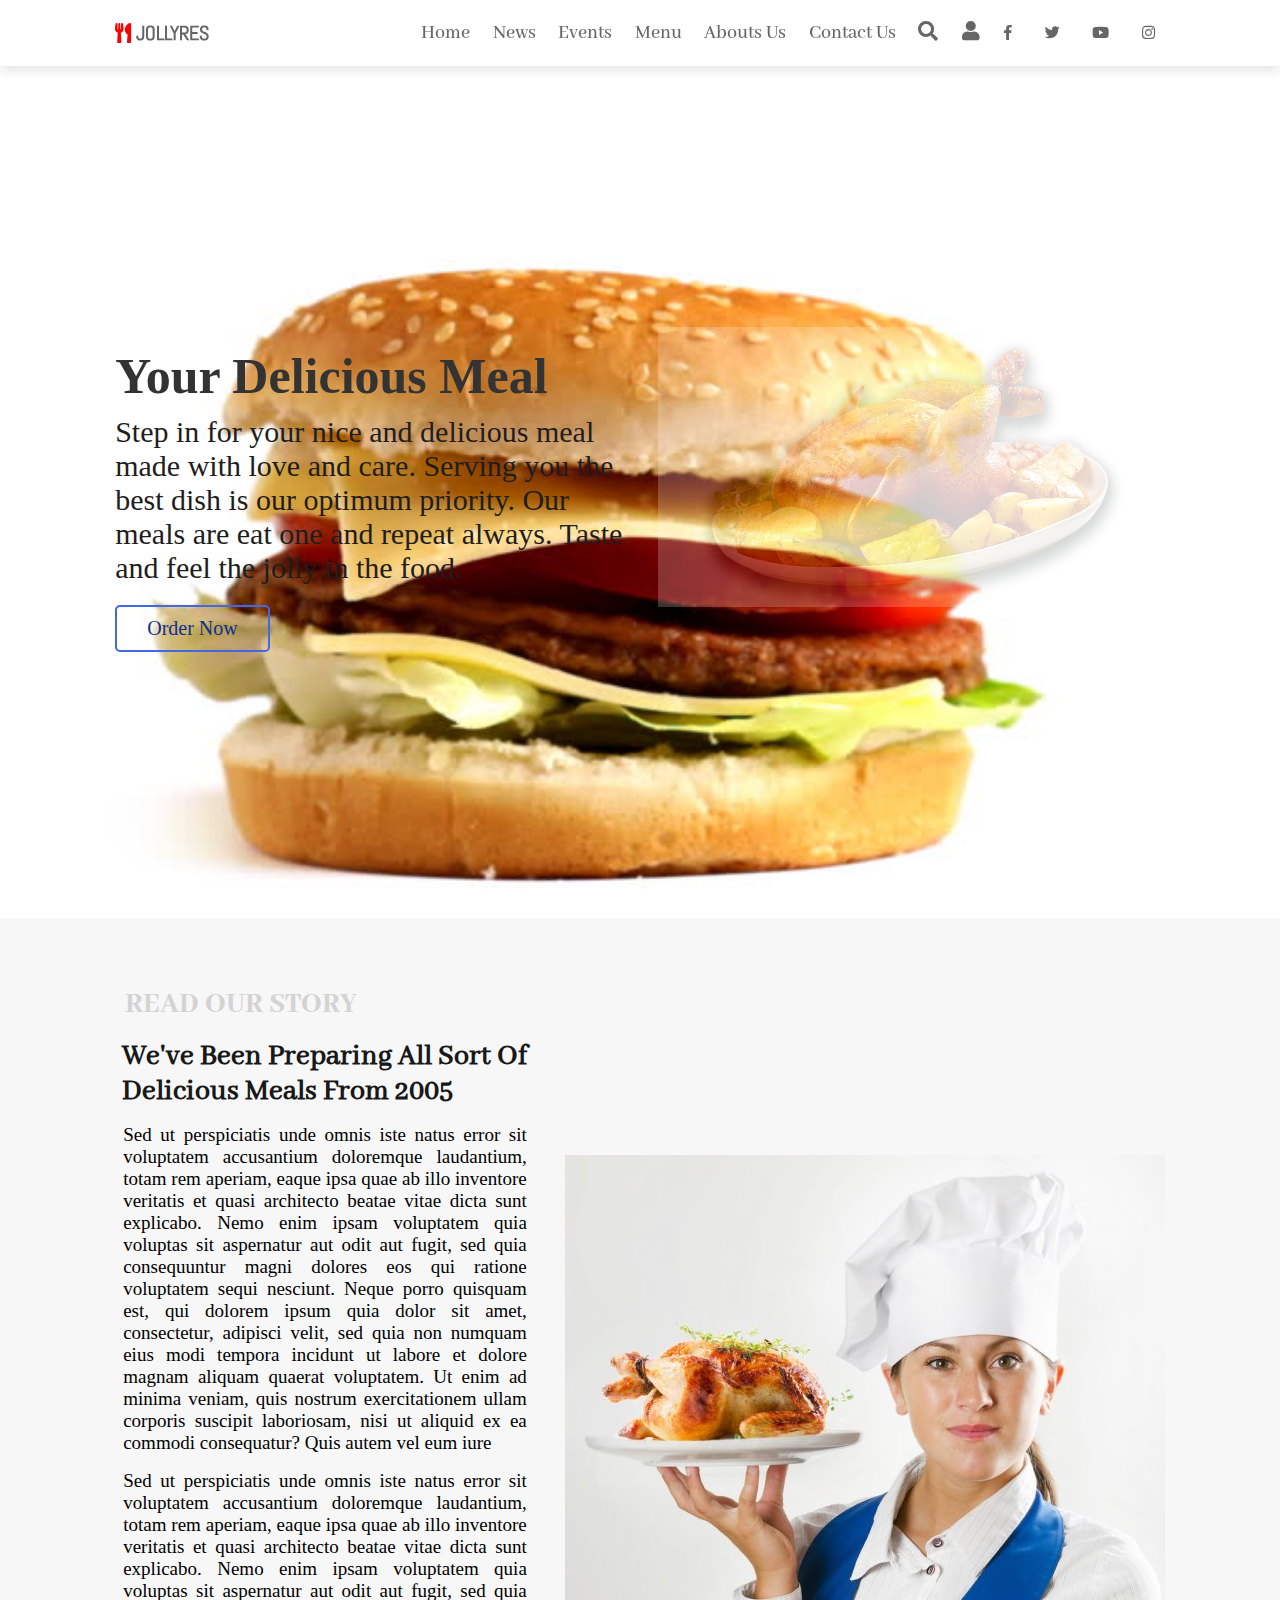
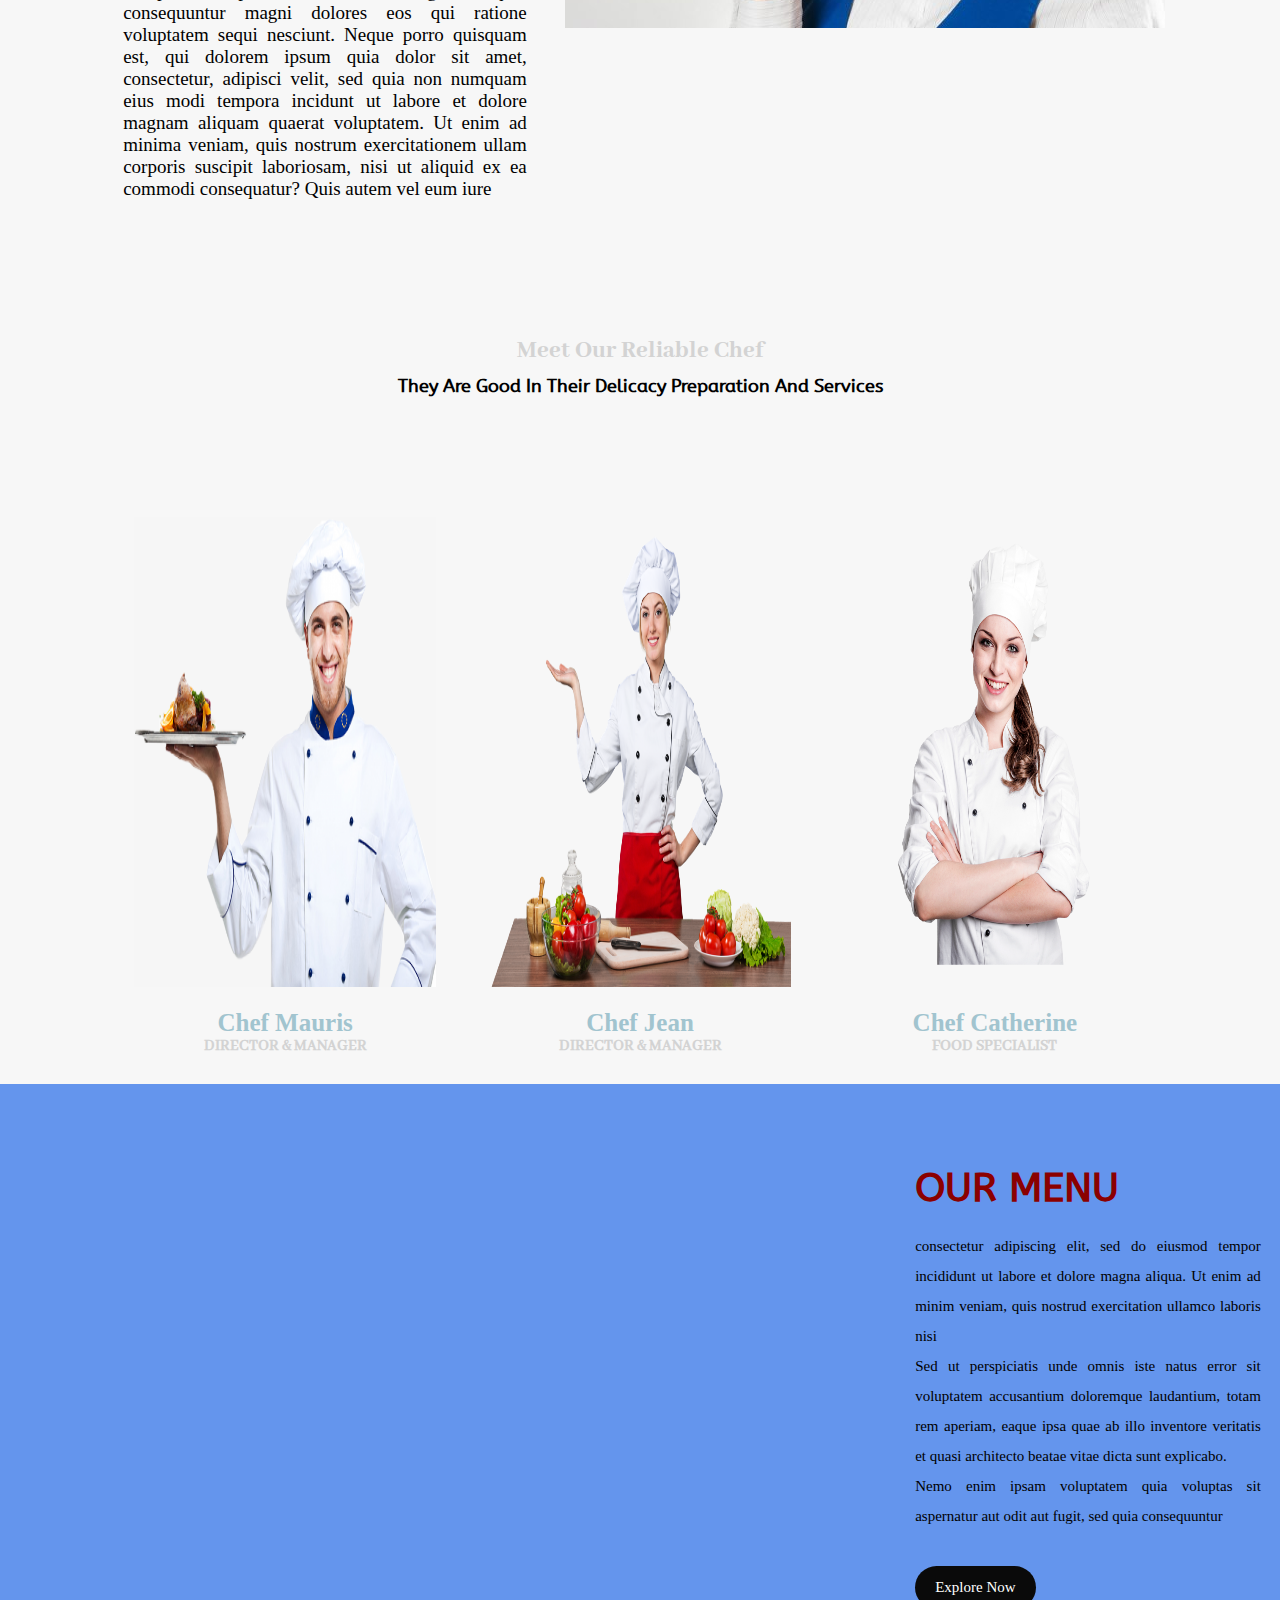
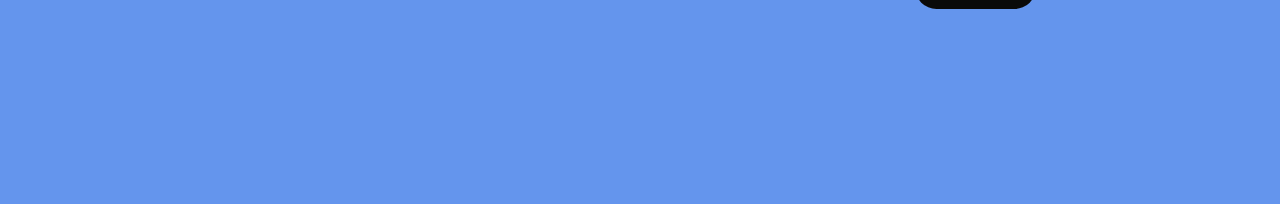
<file: index.html>
<!DOCTYPE html>
<html lang="en">
<head>
    <meta charset="UTF-8">
    <meta http-equiv="X-UA-Compatible" content="IE=edge">
    <meta name="viewport" content="width=device-width, initial-scale=1.0">
    <title>Jolly Restaurant</title>
    <link rel="stylesheet" href="./css/style.css">
    <link rel="stylesheet" href="./css/all.min.css">
    <link rel="stylesheet" href="./css/fonts.css">
</head>
<body>
    <section>
        <!--Navigation menu-->
        <header>
            <a href="index.html" class="brand-logo"><i class="fas fa-utensils"></i>JOLLYRES</a>
            <div id="menu-bar" class="fas fa-bars"></div>
            
                <nav class="navbar">
                    
                    <a href="#">Home</a>
                    <a href="#">News</a>
                    <a href="#">Events</a>
                    <a href="#">Menu</a>
                    <a href="#">Abouts Us</a>
                    <a href="#">Contact Us</a>
                    <a href="search.html" class="search">
                        <i class="fas fa-search"></i>
                    </a>
                    
                    <a href="login.html" class="user">
                        <i class="fas fa-user"></i>
                    </a>
                    
                        <a href="#"><i class="fab fa-facebook-f link"></i></a>
                        <a href="#"><i class="fab fa-twitter link"></i></a>
                        <a href="#"><i class="fab fa-youtube link"></i></a>
                        <a href="#"><i class="fab fa-instagram link"></i></a>
                    
                </nav>
        </header>
        <!--xx Navigation menu xx-->
    </section>
    <!--Background image section for home-->
    <section class="home-bg-img" id="home_bg">
        <div class="content_write_up">
            <h3>Your Delicious Meal</h3>
            <p>Step in for your nice and delicious meal made with love and care. Serving you the best dish is our optimum priority.
                Our meals are eat one and repeat always. Taste and feel the jolly in the food.
            </p>
            <a href="#" class="btn btn-order">Order Now</a>
        </div>
        <div class="background_img">
            <img src="/images/chicken4.jpg" alt="bg-img">
        </div>
    </section>
    <!--Background image section for home close-->
    <!--site description start-->
    <section class="description">
        <div class="content-left">
         <div class="story">
            <h4>Read our story</h4>
             <h2>We've been preparing all sort of delicious meals from 2005</h2>
        </div>
                <p class="para-top">
                    Sed ut perspiciatis unde omnis iste natus error sit voluptatem accusantium doloremque laudantium, totam rem aperiam, 
                    eaque ipsa quae ab illo inventore veritatis et quasi architecto beatae vitae dicta sunt explicabo. Nemo enim ipsam voluptatem 
                    quia voluptas sit aspernatur aut odit aut fugit, sed quia consequuntur magni dolores eos qui ratione voluptatem sequi nesciunt. 
                    Neque porro quisquam est, qui dolorem ipsum quia dolor sit amet, consectetur, adipisci velit, sed quia non numquam eius modi tempora incidunt ut 
                    labore et dolore magnam aliquam quaerat voluptatem. Ut enim ad minima veniam, quis nostrum exercitationem ullam corporis suscipit laboriosam, nisi 
                    ut aliquid ex ea commodi consequatur? Quis autem vel eum iure 
                </p>
                <p class="para-down">
                    Sed ut perspiciatis unde omnis iste natus error sit voluptatem accusantium doloremque laudantium, totam rem aperiam, 
                    eaque ipsa quae ab illo inventore veritatis et quasi architecto beatae vitae dicta sunt explicabo. Nemo enim ipsam voluptatem 
                    quia voluptas sit aspernatur aut odit aut fugit, sed quia consequuntur magni dolores eos qui ratione voluptatem sequi nesciunt. 
                    Neque porro quisquam est, qui dolorem ipsum quia dolor sit amet, consectetur, adipisci velit, sed quia non numquam eius modi tempora incidunt ut 
                    labore et dolore magnam aliquam quaerat voluptatem. Ut enim ad minima veniam, quis nostrum exercitationem ullam corporis suscipit laboriosam, nisi 
                    ut aliquid ex ea commodi consequatur? Quis autem vel eum iure 
                </p>
             </div>
           <div class="content-right">
                <img src="/images/chef3.jpg" alt="chef">
           </div>
    </section>
    <!--site description end-->
    <!--chef section -->
    <section class="chef-section">
        <div class="container">
            <div class="chef-title">
                <h4>Meet Our Reliable Chef</h4>
                <h2>They are good in their delicacy preparation and services</h2>
            </div>
            
            <div class="chef-wrapper">
            <!--chef item 1 -->
            <div class="chef-item">
                <div class="chef-item-img">
                    <img src="/images/chef-img15.png" alt="chef-manager">
                    <div class="chef-overlay">
                        <p>Lorem ipsum dolor sit amet, consectetur adipiscing elit.</p>
                        <div class="chef-icons">
                            <span>
                                <i href="#" class="fab fa-facebook fa-fw"></i>
                            </span>
                            <span>
                                <i  href="#" class="fas fa-envelope fa-fw"></i>
                            </span>
                        </div>
                    </div>
                </div>
           
            <div class="chef-item-footer">
                <h2>Chef Mauris</h2>
                <h3>Director & Manager</h3>
            </div>
        </div>
        <!--chef item 1 end -->
        <!--chef item 2 -->
        <div class="chef-item">
            <div class="chef-item-img">
                <img src="/images/chef-img2.png" alt="chef-manager">
                <div class="chef-overlay">
                    <p>Lorem ipsum dolor sit amet, consectetur adipiscing elit.</p>
                    <div class="chef-icons">
                        <span>
                            <i  href="#" class="fab fa-facebook fa-fw"></i>
                        </span>
                        <span>
                            <i  href="#" class="fas fa-envelope fa-fw"></i>
                        </span>
                    </div>
                </div>
            </div>
       
        <div class="chef-item-footer">
            <h2>Chef Jean</h2>
            <h3>Director & Manager</h3>
        </div>
    </div>
    <!--chef item 3 end -->
    <div class="chef-item">
        <div class="chef-item-img">
            <img src="/images/chef-img11.png" alt="chef-manager">
            <div class="chef-overlay">
                <p>Lorem ipsum dolor sit amet, consectetur adipiscing elit.</p>
                <div class="chef-icons">
                    <span>
                        <i  href="#" class="fab fa-facebook fa-fw"></i>
                    </span>
                    <span>
                        <i  href="#" class="fas fa-envelope fa-fw"></i>
                    </span>
                </div>
            </div>
        </div>
   
    <div class="chef-item-footer">
        <h2>Chef Catherine</h2>
        <h3>Food Specialist</h3>
    </div>
</div>
<!--chef item 3 end -->
    </div>
    </div>
    </section>
    <!--chef section end -->
    <div class="menu" id="menu">
        <article class="menu-image"></article>
        <article class="menu-text">
            <div class="menu-text-center">
                <h1>Our Menu</h1>
                <p>consectetur adipiscing elit, sed do eiusmod tempor incididunt 
                ut labore et dolore magna aliqua. Ut enim ad minim veniam, 
                quis nostrud exercitation ullamco laboris nisi <br>
                Sed ut perspiciatis unde omnis iste natus error sit voluptatem accusantium
                 doloremque laudantium, totam rem aperiam, eaque ipsa quae ab illo inventore 
                 veritatis et quasi architecto beatae vitae dicta sunt explicabo.<br> Nemo enim 
                 ipsam voluptatem quia voluptas sit aspernatur aut odit aut fugit, sed quia consequuntur
            </p>
                <a href="#">Explore Now</a>
            </div>
        </article>
    </div>
    <script src="./js/script.js"></script>
</body>
</html>
</file>
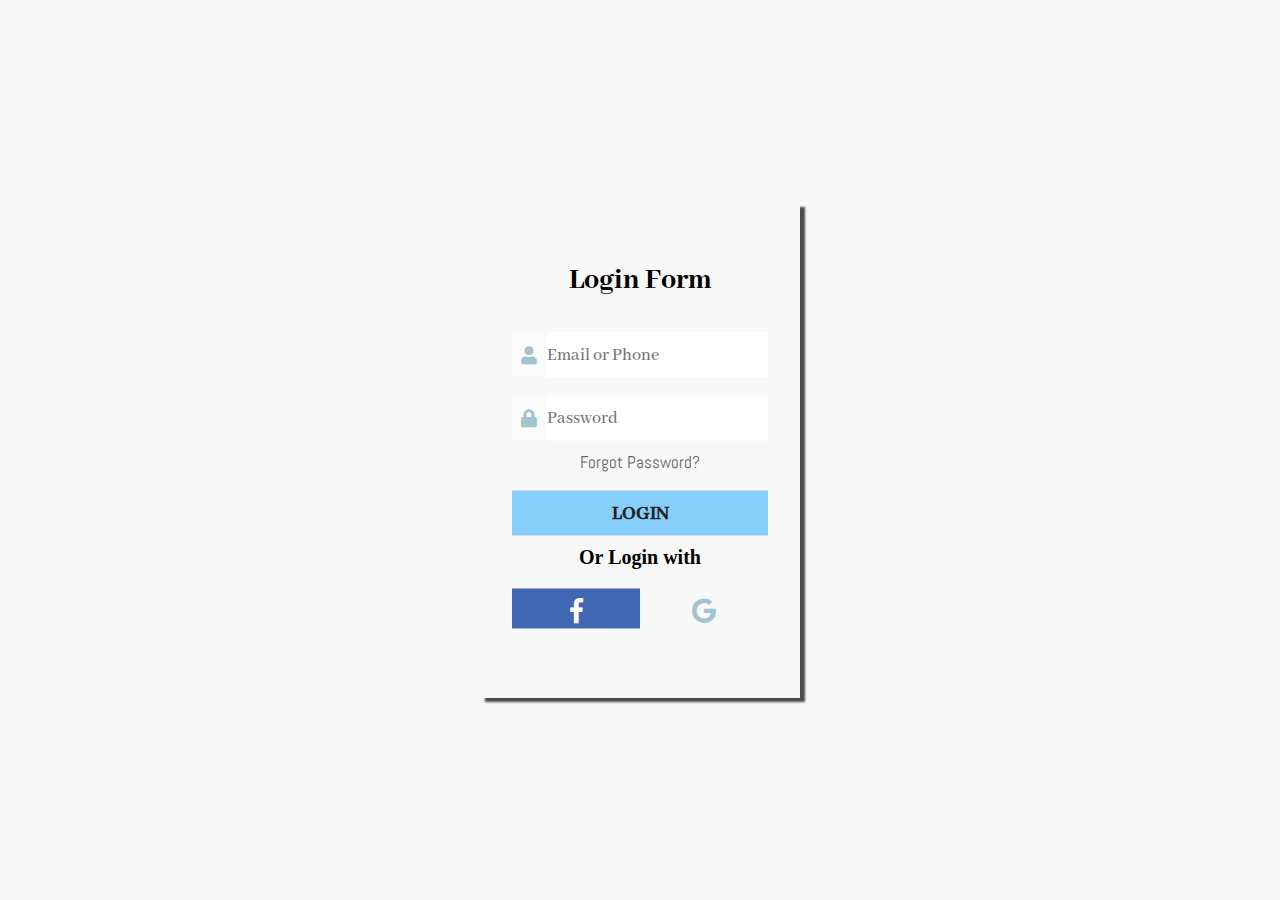
<file: login.html>
<!DOCTYPE html>
<html lang="en">
<head>
    <meta charset="UTF-8">
    <meta http-equiv="X-UA-Compatible" content="IE=edge">
    <meta name="viewport" content="width=device-width, initial-scale=1.0">
    <title>Login</title>
    <link rel="stylesheet" href="./css/style.css">
    <link rel="stylesheet" href="./css/all.min.css">
    <link rel="stylesheet" href="./css/fonts.css">
</head>
<body>
    <div class="bg-img">
        <div class="content">
            <h1>Login Form</h1>
            <form action="" class="form" id="login">
              <div class="field ">
                <span class="fas fa-user"></span>
                <input type="text" name="" placeholder="Email or Phone">
              </div>  
              <div class="field pwd">
                <span class="fas fa-lock"></span>
                <input type="password" name="" placeholder="Password">
              </div> 
              <div class="pass">
                <a href="#">Forgot Password?</a>
              </div>  
              <div class="field space">
                 <input type="submit" name="" value="LOGIN">
              </div>
              <div class="login_social">
                <h3>Or Login with</h3>
              </div> 
              <div class="link">
                <div class="facebook">
                  <i class="fab fa-facebook-f"></i>
                </div> 
                <div class="google">
                  <i class="fab fa-google"></i>
                </div> 
              </div>
                     
            </form>
        </div>
    </div>
    
    <script src="./js/script.js"></script>
</body>
</html>
</file>
<file: css/style.css>
@import url('../css/fonts.css');
*{
    margin: 0;
    padding: 0;
    box-sizing: border-box;
    outline: none;
    text-decoration: none;
    border: none;
    transition: all .2s linear;

}
a{
    text-decoration: none;
}

:root{
    /*--- theme value*/
    --gray-color: #666;
    --white: #ffffff;
    --midnight: #104f55;
    --red:#FF0000;
    --darkred: #8B0000;
    --skyblue: #87cefa;
    --lightblue: #C9F6FF;
    --mid-blue: #a1c4cf;
    /*backgroun gradient color*/
    --moon: linear-gradient(to bottom, #6699ff 0%, #ffcc66 100%);
    --midblue: hsla(240, 25%, 50%);

    /*--- font family*/
    --Abel:'Abel', cursive;
    --ABeeZee-italic: 'ABeeZee-italic', cursive;
    --ABeeZee: 'ABeeZee', cursive;
    --Abhaya-bold: 'Abhaya-bold', cursive;
    --Abhaya-medium: 'Abhaya-medium';
    --Abhaya-regular: 'Abhaya-regular';
}
/*--- Global variables*/
/*--x- Global variables-x--*/
html{
    font-size: 62.5%;
    overflow-x: hidden;
    scroll-behavior: smooth;
    scroll-padding-top: 6rem;
    box-sizing: border-box;
}
header .brand-logo{
    font-size: 2rem;
    font-weight: bolder;
    color: #666;
    font-family: Abel;
}
header .brand-logo:hover{
    color:var(--darkred);
}
header .brand-logo i{
    padding-right: .5rem;
    color: red;
}
body{
    background: #f7f7f7f7;
}
section{
    padding: 0.9rem 9%;
}
header{
    position: fixed;
    top: 0; left: 0; right: 0;
    z-index: 1000;
    display: flex;
    align-items: center;
    justify-content: space-between;
    background: #fff;
    padding: 2rem 9%;
    box-shadow: 0 .5rem 1rem rgba(0, 0, 0, .1);
}
header .navbar a{
    font-size: 2rem;
    margin-left: 2rem;
    color: #666;
    font-family: abhaya-medium;
}
header .navbar a:hover{
    color:orangered
}
header .link{
    margin-right: 1rem;
    font-size: 1.5rem;
    color: #666;
   
   
}

header .link:hover{
    color:var(--mid-blue);
}
#menu-bar{
    font-size: 2.5rem;
    cursor: pointer;
    color: var(--gray-color);
    border: .3rem solid #666;
    border-radius: 0.3rem;
    padding: 0.5rem 1.5rem;
    display: none;
}
/*--Form Authentication---*/
.bg-img{
    background: var(--white);
    box-shadow: 0 .5rem 1rem rgba(0, 0, 0, .1)
}
.content h1{
    font-family: var(--Abhaya-bold);
    font-weight: bold;
    font-size: 3rem;
    margin: 0 0 35px 0;
}
.content{
    position: absolute;
    top: 50%; left: 50%;
    transform: translate(-50%, -50%);
    text-align: center;
    z-index: 999;
    width: 25%;
    height: 55%;
    padding: 60px 32px;
    background: rgba(255,255,255,0.2);
    box-shadow: 5px 4px 2px 0px rgba(0,0,0,0.7);
}
 .field{
     position: relative;
     height: 45px;
     width: 100%;
     display: flex;
     background: rgba(255, 255, 255, 0.4);
    
     
 }
 .field input{
     width:100%;
     height: 100%;
     border: none;
     font-size: 18px;
     font-family: var(--Abhaya-medium);
     color: #222
     
 }
 .field span{
     color:var(--mid-blue);
     width: 40px;
     line-height:45px;
     font-size: 18px;
 }
 .pwd{
    margin-top: 18px; 
 }
 .space{
     margin-top: 18px;
    
 }
.space input{
    cursor: pointer;
    font-size: 20px;
    font-weight: bold;
    background: var(--skyblue);
 }
 .space input:hover{
     background: var(--midnight);
     color: var(--white);
 }
 .pass{
    margin: 10px 0;
    font-size: 17px;
 }
 .pass a{
     color: var(--gray-color);
     font-family: var(--Abel);
 }
 .pass a:hover{
     text-decoration: underline;
     color: lightblue;
 }
 .login_social h3{
     font-size: 20px;
     margin: 10px 0;
 }
 .link{
     display: flex;
     font-size: 25px;
     cursor: pointer;
     color: var(--mid-blue);
 }
 .facebook, .google{
     width: 100%;
     height: 40px;
     line-height: 45px;
     margin: 10px 0;
 }
 .facebook{
     background: #4267B2;
     color: var(--white);
 }

/*--Form Authentication close---*/
/*--background image section---*/
.home-bg-img{
    display: flex;
    flex-wrap: wrap;
    gap: 1.5rem;
    min-height: 100vh;
    align-items: center;
    background: url('../images/bg\ burgerImg.jpg') no-repeat;
    background-size: cover;
    background-position: center center;
}
.home-bg-img .content_write_up{
    flex: 1 1 40rem;
    padding-top: 6.5rem;

}
.home-bg-img .background_img{
    flex: 1 1 40rem;
}
.home-bg-img .background_img img{
    width: 100%;
    padding: 1rem;
    opacity: 0.2;
    animation: float 3s linear infinite;
}
.btn{
    display: inline-block;
    font-size: 20px;
    border: 2px solid royalblue;
    border-radius: 5px;
    padding: 10px 30px;
    position: relative;
    overflow: hidden;
    z-index: 0;
    margin-top: 1rem;
    color: rgb(15, 47, 146);
}

.btn::before{
    content: '';
    position: absolute;
    top: 0;
    right: 0;
    width: 0%;
    height: 100%;
    background: royalblue;
    transition: 0.3s linear;
    z-index: -1;
   
}
.btn:hover::before{
    width: 100%;
    left: 0;   
}
.btn:hover{
    color: #fff;
}


.home-bg-img .content_write_up h3{
    font-size: 5rem;
    color: #333;
}
.home-bg-img .content_write_up p{
    font-size: 3rem;
    color: rgb(31, 29, 29);
    padding: 1rem 0;
}
@keyframes float{
    0%, 100%{
        transform: translateY(0rem);
    }
    50%{
        transform: translateY(3rem)
    }
}
/*--background image section close---*/
/*--story content---*/
.description{
    margin-top: 5rem;
    overflow-x: hidden;
}

.story h4{
    font-size: 3rem;
    text-transform: uppercase;
    font-family: var(--Abhaya-bold);
    color: lightgray;
    padding: 1rem;
}
.story h2{
    font-size: 3rem;
    text-transform: capitalize;
    opacity: 0.9;
    font-family: var(--Abhaya-regular);
    padding: 0.7rem;
    
    
}
.content-left p{
    font-size: 1.9rem ;
    padding: 0.8rem;
    text-align: justify;
}

.description{
    display: grid;
    grid-template-columns: repeat(2, 1fr);
    grid-gap: 3rem;
    align-items: center;
}
/*--story content close---*/
/*--chef-section---*/
.chef-title{
    text-align: center;
    padding: 6rem;
}
.chef-title h4{
    font-size: 25px;
    font-family: var(--Abhaya-bold);
    color:lightgray;
    margin-top: 5rem;
    text-transform: capitalize;
    
}
.chef-title h2{
    font-size: 18px;
    padding: 1rem;
    font-family: var(--ABeeZee);
    text-transform: capitalize;
    
}

.chef-wrapper{
    display: grid;
    grid-template-columns: repeat(3, 1fr);
    grid-gap: 1.5rem;
    align-items: center;
    margin: 2rem 0;
  }
  .chef-wrapper img{
      width: 89%;
      height: 470px;
      margin-top: 3rem;
  }
  .chef-item{
       text-align: center;
  }
  
  .chef-item-img{
      position: relative;
      overflow: hidden;
      cursor: pointer;
  }
  .chef-item-img img{
      transition: all .3s ease;
  }
  .chef-item-img img:hover{
      transform: scale(1.2);
  }
  .chef-overlay{
      position: absolute;
      background: rgba(0,0,0,0.8);
      bottom: 0;
      width: 100%;
      height: 100%;
      display: flex;
      flex-direction: column;
      justify-content: center;
      align-items: center;
      color: #ffffff;
      transform: translateY(100%);
      transition: transform 0.6s ease-in-out 0.3s;
  }
  .chef-overlay p{
      font-weight: 700;
      font-size: 1.2rem;
      width: 70%;
      text-align: center;
      line-height: 1.7;
  }
  .chef-icons{
      display: flex;
  }
  .chef-icons span{
      background: var(--darkred);
      margin: 0.5rem;
      width: 55px;
      height: 55px;
      border-radius: 50%;
      font-size: 1.3rem;
      display: flex;
      justify-content: center;
      align-items: center;
      color: lightgray;
      transition: 0.3s all ease-in-out;
  }
  .chef-icons span:hover{
      background: var(--skyblue);
  }
  .chef-item-img:hover .chef-overlay{
      transform: translateY(0);
  }

  .chef-item-footer h2{
      margin-top: 2rem;
      font-size: 25px;
      color: var(--mid-blue);
  }
  .chef-item-footer h3{
      font-size: 16px;
      font-family: var(--Abhaya-medium);
      color: lightgray;
      text-transform: uppercase;
  }

/*--chef-section end ---*/
/*--menu fixed background section--*/
.menu-image{
    min-height: 80vh;
    background: url(/images/menubg2.jpg);
    background-position: center;
    background-repeat: no-repeat;
    background-size: cover;
    background-attachment: fixed;
}
.menu-text{
    min-height: 80vh;
    align-items: center;
    background: cornflowerblue;
    columns: #000;
    padding: 80px 0;
}
.menu-text-center{
    width: 90%;
    margin: 0 auto;
}
.menu-text h1{
    font-size: 40px;
    text-transform: uppercase;
    font-family: var(--ABeeZee);
    margin-bottom: 10px;
    color: #8B0000;
}
.menu-text p{
    font-size: 15px;
    margin: 20px 0;
    line-height: 2;
    text-align: justify;
}
.menu-text a{
    display: inline-block;
    padding: 13px 20px;
    background: rgb(10, 10, 10);
    color: #fff;
    font-size: 15px;
    border-radius: 200px;
    margin-top: 15px;
    

}
.menu-text a:hover{
    background: #a1c4cf;
    color: #8B0000;
}
.menu{
    display: flex;
    background: cornflowerblue;
}
.menu-image{
    flex: 0 0 70%;
    clip-path: polygon(0 0, 100% 0, 50% 100%, 0 100%);
}

/*--end of menu fixed background section--*/
/*media queries section*/
@media(max-width:1034px){
    html{
        font-size: 55%;
        
    }
    header{
        padding: 2rem;
    }
    header .brand-logo{
        font-size: 1.5rem!important;
        
    }
    
    header .brand-logo i{
        padding-right: .2rem!important;
       
    }
    .description{
        display: grid;
        grid-template-columns: 1fr;
        grid-gap: 3rem;
        align-items: center;
    }
    .chef-wrapper{
        display: grid;
        grid-template-columns: 1fr;
        grid-gap: 3rem;
        align-items: center;
      }

}
@media(max-width: 771px){
    #menu-bar{
        display:initial!important;
    }
    header .navbar{
        position: absolute;
        top:100%;
        left:0;
        right:0;
        background: #f7f7f7;
        border-top: 0.1rem solid rgba(0, 0, 0, .1);
        clip-path: polygon(0 0, 100% 0, 100% 0, 0 0);
        
        
    }
    header .navbar.active{
        clip-path: polygon(0 0, 100% 0, 100% 100%, 0% 100%);
        
    }

    header .navbar a{
        margin: 1.5rem;
        padding: 1.5rem;
        display: block;
        border: .2rem solid rgba(0, 0, 0, .1);
        border-left: .5rem solid var(--darkred);
        background: #fff;
        
    }
    header .social-icon{
        text-align: left!important;
    }
    .description{
        display: grid;
        grid-template-columns: 1fr;
        grid-gap: 3rem;
        align-items: center;
    }
    .chef-wrapper{
        display: grid;
        grid-template-columns: 1fr;
        grid-gap: 3rem;
        align-items: center;
      }
      .menu{
        display: grid!important;
        grid-template-columns: repeat(1fr);
        background: none;
       
    }
    .menu-image{
        display: grid!important;
        grid-template-columns: 1fr!important;
        clip-path: none;
        
        
    }

}
@media(max-width: 400px){
    html{
        font-size: 50%;
    }
    .chef-wrapper{
        display: grid;
        grid-template-columns: 1fr;
        grid-gap: 3rem;
        align-items: center;
      }
      .menu{
        display: grid!important;
        
       
    }
    .menu-image{
        grid-template-columns: 1fr!important;
        clip-path: none;
        
        
        
        
    }


    
}
</file>
<file: css/fonts.css>
/*-- font family Abel--*/
@font-face{
    font-family: Abel;
    src: url('../fonts/Abel.ttf');
}
/*-- font family ABeeZee-Italic--*/
@font-face{
    font-family: ABeeZee-Italic;
    src: url('../fonts/ABeeZee-italic.ttf');
}
/*-- font family ABeeZee--*/
@font-face{
    font-family: ABeeZee;
    src: url('../fonts/ABeeZee.ttf');
}
/*-- font family Abhaya-bold--*/
@font-face{
    font-family: Abhaya-bold;
    src: url('../fonts/Abhaya-extrabold.ttf');
}
/*-- font family Abhaya-medium--*/
@font-face{
    font-family: Abhaya-medium;
    src: url('../fonts/Abhaya-medium.ttf');
}
/*-- font family Abhaya-regular--*/
@font-face{
    font-family: Abhaya-regular;
    src: url('../fonts/Abhaya-regular.ttf');
}
</file>
